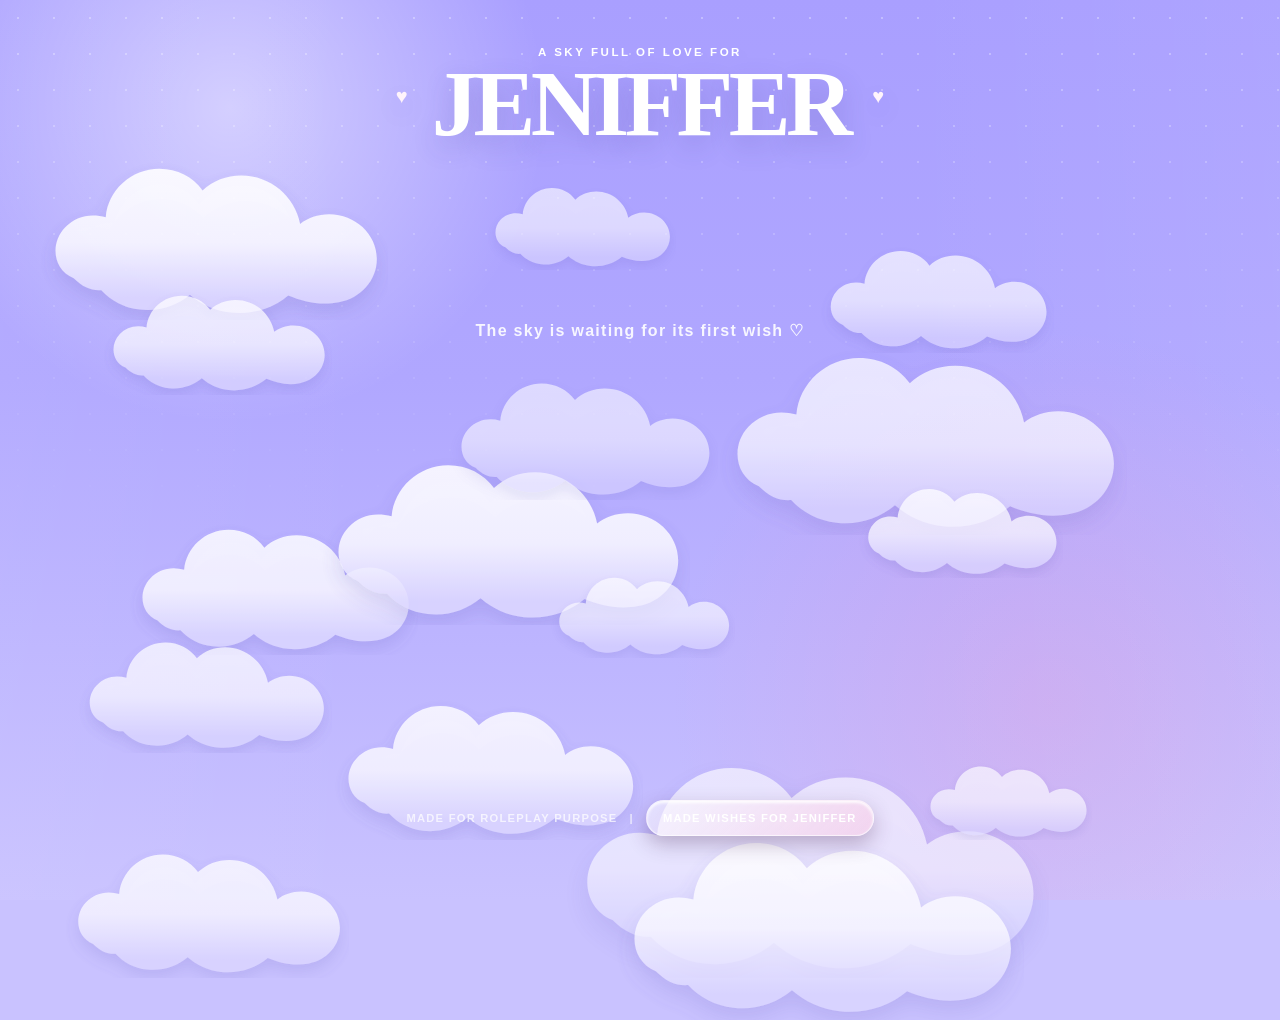
<file: index.html>
<!DOCTYPE html>
<html lang="en">
<head>
  <meta charset="UTF-8">
  <meta name="viewport" content="width=device-width, initial-scale=1.0">
  <meta name="description" content="A floating birthday wish wall made for Jeniffer.">
  <title>For Jeniffer — Birthday Wishes</title>
  <link rel="icon" href="assets/favicon.svg" type="image/svg+xml">
  <link rel="stylesheet" href="css/style.css">
</head>
<body class="home-page">
  <main class="sky-scene">
    <div class="stars" aria-hidden="true"></div>

    <header class="sky-header">
      <span class="header-heart" aria-hidden="true">♥</span>
      <div><p>A SKY FULL OF LOVE FOR</p><h1>JENIFFER</h1></div>
      <span class="header-heart" aria-hidden="true">♥</span>
    </header>

    <div class="cloud-track cloud-track-one" aria-hidden="true"><img src="assets/cloud.svg" alt=""></div>
    <div class="cloud-track cloud-track-two" aria-hidden="true"><img src="assets/cloud.svg" alt=""></div>
    <div class="cloud-track cloud-track-three" aria-hidden="true"><img src="assets/cloud.svg" alt=""></div>
    <div class="cloud-track cloud-track-four" aria-hidden="true"><img src="assets/cloud.svg" alt=""></div>
    <div class="cloud-track cloud-track-five" aria-hidden="true"><img src="assets/cloud.svg" alt=""></div>
    <div class="cloud-track cloud-track-six" aria-hidden="true"><img src="assets/cloud.svg" alt=""></div>
    <div class="cloud-track cloud-track-seven" aria-hidden="true"><img src="assets/cloud.svg" alt=""></div>
    <div class="cloud-track cloud-track-eight" aria-hidden="true"><img src="assets/cloud.svg" alt=""></div>
    <div class="cloud-track cloud-track-nine" aria-hidden="true"><img src="assets/cloud.svg" alt=""></div>
    <div class="cloud-track cloud-track-ten" aria-hidden="true"><img src="assets/cloud.svg" alt=""></div>
    <div class="cloud-track cloud-track-eleven" aria-hidden="true"><img src="assets/cloud.svg" alt=""></div>
    <div class="cloud-track cloud-track-twelve" aria-hidden="true"><img src="assets/cloud.svg" alt=""></div>
    <div class="cloud-track cloud-track-thirteen" aria-hidden="true"><img src="assets/cloud.svg" alt=""></div>
    <div class="cloud-track cloud-track-fourteen" aria-hidden="true"><img src="assets/cloud.svg" alt=""></div>
    <div class="cloud-track cloud-track-fifteen" aria-hidden="true"><img src="assets/cloud.svg" alt=""></div>
    <div class="cloud-track cloud-track-sixteen" aria-hidden="true"><img src="assets/cloud.svg" alt=""></div>

    <section class="bubble-stage" aria-label="Birthday wishes for Jeniffer">
      <p id="loading-message" class="sky-loading">Gathering the wishes...</p>
      <div id="floating-wishes" class="floating-wishes"></div>
    </section>

    <footer class="sky-footer">
      <span>MADE FOR ROLEPLAY PURPOSE</span>
      <span class="footer-divider" aria-hidden="true">|</span>
      <a href="add-wish.html">MADE WISHES FOR JENIFFER</a>
    </footer>
  </main>
  <script src="js/config.js"></script>
  <script src="js/shared.js"></script>
  <script src="js/home.js"></script>
</body>
</html>
</file>
<file: css/style.css>
@import url('https://fonts.googleapis.com/css2?family=Quicksand:wght@400;500;600;700&display=swap');

:root {
  --ink: #4e2854;
  --muted: #765875;
  --violet: #9b79b4;
  --pink: #f14da4;
  --soft-pink: #f79ac8;
  --yellow: #f9fd72;
  --aqua: #8fd8d2;
  --turquoise: #5fb9b6;
  --lavender: #b0a1d4;
  --white: #ffffff;
  --sky-top: #a99fff;
  --sky-bottom: #c9c2ff;
  --shadow: rgba(72, 38, 79, 0.3);
}

* { box-sizing: border-box; }
html { scroll-behavior: smooth; }
body {
  margin: 0;
  min-width: 320px;
  color: var(--ink);
  font-family: "Trebuchet MS", "Avenir Next", Avenir, Arial, sans-serif;
}
button, input, textarea { font: inherit; }
a, button, label[for="avatar"] { -webkit-tap-highlight-color: transparent; }
.is-hidden { display: none !important; }
.visually-hidden {
  position: absolute;
  width: 1px;
  height: 1px;
  padding: 0;
  margin: -1px;
  overflow: hidden;
  clip: rect(0, 0, 0, 0);
  white-space: nowrap;
  border: 0;
}

/* HOME / WISH SKY */
.home-page { background: var(--sky-bottom); }
.sky-scene {
  min-height: 100vh;
  min-height: 100svh;
  position: relative;
  overflow-x: clip;
  overflow-y: visible;
  padding: 0 18px;
  background:
    radial-gradient(circle at 18% 12%, rgba(255,255,255,.48), transparent 24%),
    radial-gradient(circle at 82% 78%, rgba(255,137,191,.2), transparent 30%),
    linear-gradient(180deg, var(--sky-top) 0%, #b0a7ff 42%, var(--sky-bottom) 100%);
}
.sky-scene::after {
  content: "";
  position: absolute;
  inset: 0;
  pointer-events: none;
  background: linear-gradient(90deg, rgba(255,255,255,.05), transparent 30%, transparent 70%, rgba(255,255,255,.05));
}
.stars {
  position: absolute;
  inset: 0;
  opacity: .32;
  background-image: radial-gradient(#fff 1.2px, transparent 1.2px);
  background-size: 36px 36px;
  mask-image: linear-gradient(to bottom, #000 0%, transparent 58%);
}
.sky-header {
  width: min(680px, 100%);
  margin: 0 auto;
  padding: 46px 0 10px;
  position: relative;
  z-index: 8;
  color: #fff;
  display: flex;
  justify-content: center;
  align-items: center;
  gap: 24px;
  text-align: center;
  text-shadow: 0 10px 28px rgba(62, 48, 137, .2);
}
.sky-header p {
  margin: 0 0 3px;
  font-size: .72rem;
  font-weight: 900;
  letter-spacing: .22em;
}
.sky-header h1 {
  margin: 0;
  font: 800 clamp(3rem, 8vw, 5.8rem)/.92 Georgia, "Times New Roman", serif;
  letter-spacing: -.05em;
}
.header-heart {
  color: #fff4fb;
  font-size: 1.25rem;
  animation: heartPulse 2.3s ease-in-out infinite;
}
.header-heart:last-child { animation-delay: -1.15s; }

.cloud-track {
  position: absolute;
  z-index: 1;
  pointer-events: none;
  animation: cloudDriftRight var(--cloud-speed) linear infinite;
  animation-delay: var(--cloud-delay);
  will-change: transform;
}
.cloud-track img { width: 100%; display: block; opacity: var(--cloud-opacity); }
.cloud-track-one { top: 145px; left: 3%; width: min(350px, 28vw); --cloud-distance: 7vw; --cloud-speed: 29s; --cloud-delay: -4s; --cloud-opacity: .88; }
.cloud-track-two { top: 330px; left: 56%; width: min(440px, 32vw); --cloud-distance: 5vw; --cloud-speed: 38s; --cloud-delay: -25s; --cloud-opacity: .72; }
.cloud-track-three { top: 510px; left: 10%; width: min(290px, 24vw); --cloud-distance: 8vw; --cloud-speed: 33s; --cloud-delay: -16s; --cloud-opacity: .82; }
.cloud-track-four { top: 735px; left: 44%; width: min(520px, 38vw); --cloud-distance: 5vw; --cloud-speed: 45s; --cloud-delay: -36s; --cloud-opacity: .62; }
.cloud-track-five { top: 235px; left: 64%; width: min(235px, 20vw); --cloud-distance: 6vw; --cloud-speed: 26s; --cloud-delay: -19s; --cloud-opacity: .68; }
.cloud-track-six { top: 440px; left: 25%; width: min(370px, 30vw); --cloud-distance: 7vw; --cloud-speed: 36s; --cloud-delay: -7s; --cloud-opacity: .86; }
.cloud-track-seven { top: 625px; left: 6%; width: min(255px, 22vw); --cloud-distance: 5vw; --cloud-speed: 31s; --cloud-delay: -28s; --cloud-opacity: .72; }
.cloud-track-eight { top: 815px; left: 48%; width: min(410px, 34vw); --cloud-distance: 6vw; --cloud-speed: 41s; --cloud-delay: -13s; --cloud-opacity: .78; }
.cloud-track-nine { top: 175px; left: 38%; width: min(190px, 17vw); --cloud-distance: 6vw; --cloud-speed: 27s; --cloud-delay: -11s; --cloud-opacity: .62; }
.cloud-track-ten { top: 280px; left: 8%; width: min(230px, 19vw); --cloud-distance: 5vw; --cloud-speed: 34s; --cloud-delay: -23s; --cloud-opacity: .73; }
.cloud-track-eleven { top: 365px; left: 35%; width: min(270px, 23vw); --cloud-distance: 7vw; --cloud-speed: 30s; --cloud-delay: -5s; --cloud-opacity: .58; }
.cloud-track-twelve { top: 475px; left: 67%; width: min(205px, 18vw); --cloud-distance: 4vw; --cloud-speed: 37s; --cloud-delay: -30s; --cloud-opacity: .74; }
.cloud-track-thirteen { top: 565px; left: 43%; width: min(185px, 16vw); --cloud-distance: 7vw; --cloud-speed: 25s; --cloud-delay: -17s; --cloud-opacity: .64; }
.cloud-track-fourteen { top: 685px; left: 26%; width: min(310px, 27vw); --cloud-distance: 6vw; --cloud-speed: 39s; --cloud-delay: -9s; --cloud-opacity: .8; }
.cloud-track-fifteen { top: 755px; left: 72%; width: min(170px, 15vw); --cloud-distance: 3vw; --cloud-speed: 29s; --cloud-delay: -21s; --cloud-opacity: .66; }
.cloud-track-sixteen { top: 835px; left: 5%; width: min(285px, 24vw); --cloud-distance: 6vw; --cloud-speed: 43s; --cloud-delay: -34s; --cloud-opacity: .76; }

.bubble-stage {
  width: min(1040px, 100%);
  height: 590px;
  margin: 15px auto 10px;
  position: relative;
  z-index: 5;
}
.floating-wishes { position: absolute; inset: 0; }
.sky-loading {
  position: absolute;
  inset: 150px 0 auto;
  margin: auto;
  color: rgba(255,255,255,.9);
  text-align: center;
  font-weight: 900;
  letter-spacing: .08em;
}
.wish-bubble {
  --bubble-width: 390px;
  position: absolute;
  width: fit-content;
  max-width: min(var(--bubble-width), calc(100vw - 44px));
  min-height: 104px;
  border: 1.5px solid rgba(255,255,255,.94);
  border-radius: 26px;
  padding: 16px 21px;
  color: #5b548e;
  background:
    radial-gradient(circle at 16% 8%, rgba(255,255,255,1), transparent 31%),
    linear-gradient(145deg, rgba(255,255,255,.96), rgba(247,154,200,.62) 48%, rgba(176,161,212,.88));
  box-shadow:
    0 22px 48px rgba(56,43,130,.27),
    inset 0 2px 3px rgba(255,255,255,1),
    inset 0 -12px 24px rgba(78,40,84,.16),
    0 0 30px rgba(255,255,255,.3);
  backdrop-filter: blur(20px) saturate(135%);
  display: flex;
  align-items: center;
  gap: 15px;
  text-align: left;
  cursor: pointer;
  animation: bubbleFloat 4.8s ease-in-out infinite;
  animation-delay: var(--bubble-delay);
  transition: box-shadow .2s ease;
}
.wish-bubble.bubble-yellow { background: radial-gradient(circle at 16% 8%, #fff 0 8%, transparent 31%), linear-gradient(145deg, #fffef0, #f9fd72 52%, #f0d85d); color: #6a4f40; }
.wish-bubble.bubble-pink { background: radial-gradient(circle at 16% 8%, #fff 0 8%, transparent 31%), linear-gradient(145deg, #fff8fc, #f9c4df 52%, #ed8fbe); color: #6b3457; }
.wish-bubble.bubble-yellow::after { background: #f8ed9a; }
.wish-bubble.bubble-pink::after { background: #f5a5cb; }
.wish-bubble::before {
  content: "";
  position: absolute;
  z-index: 0;
  top: 4px;
  left: 7%;
  right: 7%;
  height: 42%;
  border-radius: 22px 22px 45% 45%;
  pointer-events: none;
  background: linear-gradient(180deg, rgba(255,255,255,.83), rgba(255,255,255,.06));
  filter: blur(.2px);
}
.wish-bubble::after {
  content: "";
  position: absolute;
  bottom: -12px;
  left: 54px;
  width: 25px;
  height: 25px;
  transform: rotate(45deg);
  border-radius: 0 0 5px 0;
  background: #f3f1ff;
  box-shadow: 8px 8px 14px rgba(56,43,130,.07);
}
.wish-bubble:nth-child(even)::after { left: auto; right: 54px; }
.wish-bubble:hover, .wish-bubble:focus-visible {
  outline: none;
  box-shadow: 0 24px 52px rgba(56,43,130,.31), 0 0 0 4px rgba(255,255,255,.26);
}
.wish-bubble.is-expanded {
  z-index: 30;
  min-height: 145px;
  animation-play-state: paused;
  box-shadow:
    0 28px 65px rgba(56,43,130,.35),
    inset 0 2px 3px #fff,
    inset 0 -16px 28px rgba(132,116,224,.15),
    0 0 0 5px rgba(255,255,255,.2);
}
.bubble-avatar {
  width: 64px;
  height: 64px;
  flex: 0 0 64px;
  border-radius: 50%;
  overflow: hidden;
  display: grid;
  place-items: center;
  position: relative;
  z-index: 1;
  color: #fff;
  font: 800 1.1rem Georgia, serif;
  background: linear-gradient(145deg, var(--pink), var(--soft-pink) 48%, var(--violet));
  border: 5px solid var(--yellow);
  box-shadow: 0 7px 18px rgba(87,69,170,.2);
}
.bubble-avatar img, .detail-avatar img, .avatar-preview img {
  width: 100%;
  height: 100%;
  object-fit: cover;
  object-position: center;
  display: block;
}
.bubble-copy { min-width: 0; position: relative; z-index: 1; display: flex; flex-direction: column; gap: 5px; }
.bubble-copy small {
  font-family: "Quicksand", sans-serif;
  color: #837caf;
  font-size: .66rem;
  font-weight: 900;
  letter-spacing: .1em;
  white-space: nowrap;
  overflow: hidden;
  text-overflow: ellipsis;
}
.bubble-copy strong {
  overflow: hidden;
  color: #5b548e;
  font: 700 1rem/1.35 "Quicksand", sans-serif;
  display: -webkit-box;
  -webkit-line-clamp: 2;
  -webkit-box-orient: vertical;
}
.wish-bubble.is-expanded .bubble-copy strong {
  display: block;
  overflow: visible;
  -webkit-line-clamp: unset;
}
.bubble-position-1 { top: 15px; left: 3%; --bubble-width: 430px; }
.bubble-position-2 { top: 135px; right: 2%; --bubble-width: 420px; }
.bubble-position-3 { top: 270px; left: 13%; --bubble-width: 360px; }
.bubble-position-4 { top: 395px; right: 11%; --bubble-width: 390px; }
.bubble-position-5 { top: 515px; left: 1%; --bubble-width: 345px; }
.bubble-position-6 { top: 540px; right: 0; --bubble-width: 330px; }
.bubble-position-7 { top: 200px; left: 37%; --bubble-width: 330px; }
.bubble-position-8 { top: 425px; left: 35%; --bubble-width: 320px; }
.bubble-position-9 { top: 70px; left: 66%; --bubble-width: 285px; }
.bubble-position-10 { top: 335px; left: 2%; --bubble-width: 300px; }
.bubble-position-11 { top: 555px; left: 58%; --bubble-width: 275px; }

.wish-detail {
  width: min(850px, calc(100% - 20px));
  margin: 40px auto 90px;
  padding: 28px;
  position: relative;
  z-index: 7;
  border: 1px solid rgba(255,255,255,.75);
  border-radius: 38px;
  background: rgba(244,243,255,.91);
  box-shadow: 0 30px 70px rgba(60,46,139,.25);
  backdrop-filter: blur(17px);
}
.detail-topline { display: flex; align-items: center; justify-content: space-between; gap: 20px; margin-bottom: 22px; }
.detail-person { display: flex; align-items: center; gap: 14px; min-width: 0; }
.detail-avatar {
  width: 62px;
  height: 62px;
  flex: 0 0 62px;
  overflow: hidden;
  border-radius: 19px;
  display: grid;
  place-items: center;
  color: #fff;
  font-weight: 900;
  background: linear-gradient(145deg, #ff82bb, #715ed4);
}
.detail-person > div:last-child { min-width: 0; display: flex; flex-direction: column; }
.detail-person span { color: #8b84b2; font-size: .65rem; font-weight: 900; letter-spacing: .13em; }
.detail-person strong { margin-top: 4px; color: #514984; overflow: hidden; text-overflow: ellipsis; white-space: nowrap; }
.detail-topline time { color: #7770a5; font-size: .82rem; white-space: nowrap; }
.detail-message-wrap {
  min-height: 270px;
  border-radius: 27px;
  padding: 52px clamp(25px, 7vw, 70px) 34px;
  position: relative;
  overflow: hidden;
  display: flex;
  flex-direction: column;
  justify-content: center;
  background:
    radial-gradient(circle at 10% 15%, rgba(255,255,255,.9), transparent 25%),
    linear-gradient(145deg, #fffbfd, #eef9f1);
}
.detail-quote { position: absolute; top: 8px; left: 24px; color: #ff7eb7; opacity: .55; font: 800 5.5rem/1 Georgia, serif; }
.detail-message-wrap p {
  position: relative;
  margin: 0;
  color: #5a527e;
  font: 700 clamp(1.25rem, 3vw, 2rem)/1.6 Georgia, "Times New Roman", serif;
  text-align: center;
  white-space: pre-wrap;
  overflow-wrap: anywhere;
}
.detail-love { margin-top: 28px; color: #ef5ba2; text-align: center; font-size: .69rem; font-weight: 900; letter-spacing: .14em; }
.sky-footer {
  min-height: 94px;
  position: relative;
  z-index: 8;
  display: flex;
  justify-content: center;
  align-items: center;
  flex-wrap: wrap;
  gap: 12px;
  color: rgba(255,255,255,.72);
  font-size: .7rem;
  font-weight: 900;
  letter-spacing: .11em;
}
.sky-footer a {
  color: #fff;
  text-decoration: none;
  padding: 11px 16px;
  border: 1px solid rgba(255,255,255,.6);
  border-radius: 999px;
  background: linear-gradient(135deg,rgba(255,255,255,.55),rgba(254,195,223,.45));
  box-shadow: inset 0 2px 3px rgba(255,255,255,.9), 0 8px 20px var(--shadow);
  transition: .2s ease;
}
.sky-footer a:hover, .sky-footer a:focus-visible { background: rgba(255,255,255,.28); transform: translateY(-2px); outline: none; }

/* ADD WISH PAGE */
.form-page { background: var(--sky-bottom); }
.form-shell {
  min-height: 100vh;
  position: relative;
  overflow: hidden;
  background:
    radial-gradient(circle at 12% 8%, rgba(255,255,255,.35), transparent 26%),
    linear-gradient(155deg, #bbb2ff, #a69bf2 54%, #c6beff);
}
.form-topbar, .form-layout { width: min(1120px, calc(100% - 40px)); margin-inline: auto; position: relative; z-index: 3; }
.form-topbar { padding: 24px 0; display: flex; justify-content: space-between; align-items: center; }
.brand { color: #fff; display: inline-flex; align-items: center; gap: 10px; text-decoration: none; font-weight: 900; letter-spacing: .12em; font-size: .88rem; }
.brand-mark { width: 34px; height: 34px; display: grid; place-items: center; border-radius: 11px; background: linear-gradient(145deg,#fff,var(--soft-pink)); color: var(--pink); box-shadow: inset 0 2px 3px #fff, 0 9px 25px var(--shadow); }
.back-link { color: #fff; text-decoration: none; font-weight: 800; font-size: .86rem; padding: 10px 14px; border: 1px solid rgba(255,255,255,.48); border-radius: 999px; background: rgba(255,255,255,.13); }
.form-layout { padding: 45px 0 70px; display: grid; grid-template-columns: 1fr .84fr; gap: 75px; align-items: center; }
.form-intro { color: #fff; }
.eyebrow { margin: 0 0 20px; font-size: .78rem; font-weight: 900; letter-spacing: .1em; }
.form-intro h1 { margin: 0; font: 700 clamp(3.7rem, 7vw, 6.7rem)/.92 Georgia, "Times New Roman", serif; letter-spacing: -.055em; text-shadow: 0 12px 34px rgba(62,48,137,.17); }
.form-intro h1 em { color: #fff0f8; font-weight: 400; }
.form-intro > p:last-child { max-width: 570px; margin: 28px 0 0; color: rgba(255,255,255,.91); font-size: 1.08rem; line-height: 1.7; }
.form-cloud { position: absolute; z-index: 1; pointer-events: none; animation: cloudMoveRight 34s linear infinite; }
.form-cloud img { width: 100%; opacity: .45; }
.form-cloud-one { width: 370px; top: 80px; left: -420px; }
.form-cloud-two { width: 500px; bottom: 20px; left: -530px; animation-duration: 43s; animation-delay: -24s; }
.wish-form { background: linear-gradient(145deg,rgba(255,255,255,.96),rgba(254,195,223,.58)); border: 1px solid #fff; border-radius: 32px; padding: 30px; box-shadow: inset 0 2px 4px #fff, 0 30px 80px var(--shadow); backdrop-filter: blur(22px); }
.form-heading { display: flex; align-items: flex-start; justify-content: space-between; gap: 18px; }
.form-kicker { font-size: .69rem; letter-spacing: .13em; font-weight: 900; color: #8b82ba; }
.form-heading h2 { margin: 4px 0 0; font: 700 1.85rem/1.15 Georgia, "Times New Roman", serif; letter-spacing: -.035em; color: var(--ink); }
.form-icon { width: 44px; height: 44px; flex: 0 0 44px; border-radius: 14px; color: var(--pink); display: grid; place-items: center; background: #fff1f8; font-size: 1.2rem; }
.field-group { margin-top: 22px; }
.field-group > label, .label-row { font-size: .86rem; font-weight: 900; color: #51487f; }
.label-row { display: flex; justify-content: space-between; align-items: center; }
.label-row span { color: #9b94ba; font-size: .75rem; }
.wish-form input[type="text"], .wish-form textarea { width: 100%; margin-top: 8px; min-height: 48px; border: 1px solid rgba(255,255,255,.9); border-radius: 14px; padding: 12px 14px; outline: none; color: var(--ink); background: linear-gradient(145deg,rgba(255,255,255,.95),rgba(189,192,247,.35)); box-shadow: inset 0 2px 5px rgba(129,124,169,.1), 0 5px 14px rgba(89,87,158,.08); }
.wish-form textarea { min-height: 128px; resize: vertical; }
.wish-form input[type="text"]:focus, .wish-form textarea:focus { border-color: var(--violet); box-shadow: 0 0 0 3px rgba(112,100,220,.14); }
.avatar-drop, .avatar-preview-row { margin-top: 8px; min-height: 86px; border: 1.5px dashed var(--violet); border-radius: 18px; padding: 14px; display: flex; align-items: center; gap: 13px; color: #6e65a0; background: linear-gradient(145deg,#fff,var(--aqua)); box-shadow: inset 0 2px 4px #fff, 0 8px 18px rgba(89,87,158,.1); }
.avatar-drop { cursor: pointer; transition: .2s ease; }
.avatar-drop:hover { border-color: #8d7fe7; background: #f3f0ff; transform: translateY(-1px); }
.upload-icon { width: 48px; height: 48px; flex: 0 0 48px; display: grid; place-items: center; border-radius: 14px; background: #fff; color: #7a6fdb; box-shadow: 0 7px 18px rgba(83,70,159,.08); }
.upload-copy, .preview-copy { min-width: 0; display: flex; flex-direction: column; flex: 1; }
.avatar-drop strong, .avatar-preview-row strong { color: #4a407c; font-size: .9rem; }
.avatar-drop small, .avatar-preview-row small { margin-top: 4px; color: #8a83ad; font-size: .72rem; }
.avatar-preview-row { border-style: solid; }
.avatar-preview { width: 58px; height: 58px; flex: 0 0 58px; border-radius: 16px; overflow: hidden; box-shadow: 0 7px 18px rgba(83,70,159,.13); }
.remove-avatar { width: 38px; height: 38px; border: 0; border-radius: 12px; display: grid; place-items: center; cursor: pointer; color: #8b83ad; background: #fff; font-size: 1.4rem; }
.send-button { margin-top: 24px; width: 100%; min-height: 52px; border: 1px solid rgba(255,255,255,.8); border-radius: 15px; display: flex; justify-content: center; align-items: center; gap: 9px; cursor: pointer; color: #fff; background: linear-gradient(135deg, var(--pink), #e96fae 48%, var(--violet)); font-weight: 900; box-shadow: inset 0 2px 4px rgba(255,255,255,.8), 0 12px 28px var(--shadow); transition: .2s ease; }
.send-button:hover { transform: translateY(-1px); }
.send-button:disabled { cursor: wait; opacity: .72; transform: none; }
.form-note { margin: 11px 8px 0; color: #9089ad; text-align: center; font-size: .72rem; line-height: 1.45; }
.form-status { min-height: 20px; margin: 8px 0 0; text-align: center; font-size: .8rem; font-weight: 800; }
.form-status.success { color: #3d8757; }
.form-status.error { color: #c63462; }
.form-footer { min-height: 80px; position: relative; z-index: 3; display: flex; justify-content: center; align-items: center; gap: 10px; color: rgba(255,255,255,.72); font-size: .7rem; font-weight: 900; letter-spacing: .1em; text-align: center; }
.form-footer a { color: #fff; }

@keyframes cloudDriftRight {
  0% { transform: translateX(0); opacity: 0; }
  8% { opacity: 1; }
  82% { transform: translateX(calc(100vw + 180px)); opacity: 1; }
  100% { transform: translateX(calc(100vw + 230px)); opacity: 0; }
}
@keyframes cloudMoveRight { from { transform: translateX(0); } to { transform: translateX(calc(145vw + 600px)); } }
@keyframes bubbleFloat { 0%, 100% { transform: translateY(0) rotate(-.3deg); } 50% { transform: translateY(-14px) rotate(.45deg); } }
@keyframes heartPulse { 0%, 100% { transform: scale(1); opacity: .8; } 50% { transform: scale(1.18); opacity: 1; } }

@media (max-width: 900px) {
  .bubble-stage { height: 670px; }
  .bubble-position-1 { left: 1%; }
  .bubble-position-2 { top: 145px; right: 1%; }
  .bubble-position-3 { top: 285px; left: 3%; }
  .bubble-position-4 { top: 425px; right: 2%; }
  .bubble-position-5 { top: 560px; left: 4%; }
  .bubble-position-6 { top: 570px; right: 2%; }
  .bubble-position-7, .bubble-position-8 { display: none; }
  .form-layout { grid-template-columns: 1fr; gap: 42px; padding-top: 25px; }
  .form-intro { text-align: center; }
  .form-intro > p:last-child { margin-left: auto; margin-right: auto; }
  .wish-form { width: min(600px, 100%); margin: 0 auto; }
}

@media (max-width: 620px) {
  .sky-scene { padding-inline: 10px; }
  .sky-header { padding-top: 34px; gap: 12px; }
  .sky-header p { font-size: .59rem; }
  .sky-header h1 { font-size: clamp(2.9rem, 16vw, 4.4rem); }
  .header-heart { font-size: .9rem; }
  .bubble-stage { height: 615px; margin-top: 8px; }
  .wish-bubble { min-height: 92px; padding: 13px 15px; border-radius: 22px; gap: 11px; }
  .bubble-avatar { width: 54px; height: 54px; flex-basis: 54px; border-width: 4px; }
  .bubble-copy strong { font-size: .9rem; }
  .bubble-position-1 { top: 15px; left: 0; --bubble-width: 340px; }
  .bubble-position-2 { top: 130px; right: 0; --bubble-width: 320px; }
  .bubble-position-3 { top: 250px; left: 0; --bubble-width: 330px; }
  .bubble-position-4 { top: 370px; right: 0; --bubble-width: 340px; }
  .bubble-position-5 { top: 490px; left: 0; --bubble-width: 315px; }
  .bubble-position-6 { display: none; }
  .cloud-track-one { top: 130px; left: 2%; width: 45vw; --cloud-distance: 5vw; }
  .cloud-track-two { top: 330px; left: 48%; width: 43vw; --cloud-distance: 4vw; }
  .cloud-track-three { top: 530px; left: 6%; width: 38vw; --cloud-distance: 6vw; }
  .cloud-track-four { top: 650px; left: 48%; width: 46vw; --cloud-distance: 3vw; }
  .cloud-track-five { top: 235px; left: 62%; width: 30vw; --cloud-distance: 4vw; }
  .cloud-track-six { top: 420px; left: 24%; width: 48vw; --cloud-distance: 6vw; }
  .cloud-track-seven { top: 600px; left: 2%; width: 32vw; --cloud-distance: 6vw; }
  .cloud-track-eight { top: 720px; left: 48%; width: 44vw; --cloud-distance: 4vw; }
  .cloud-track-nine { top: 185px; left: 36%; width: 23vw; --cloud-distance: 5vw; }
  .cloud-track-ten { top: 285px; left: 5%; width: 28vw; --cloud-distance: 5vw; }
  .cloud-track-eleven { top: 360px; left: 38%; width: 30vw; --cloud-distance: 5vw; }
  .cloud-track-twelve { top: 480px; left: 68%; width: 24vw; --cloud-distance: 3vw; }
  .cloud-track-thirteen { top: 545px; left: 43%; width: 22vw; --cloud-distance: 6vw; }
  .cloud-track-fourteen { top: 655px; left: 23%; width: 39vw; --cloud-distance: 5vw; }
  .cloud-track-fifteen { top: 705px; left: 72%; width: 20vw; --cloud-distance: 3vw; }
  .cloud-track-sixteen { top: 770px; left: 4%; width: 35vw; --cloud-distance: 5vw; }
  .sky-footer { padding: 18px 5px 25px; gap: 8px; font-size: .57rem; letter-spacing: .08em; }
  .footer-divider { display: none; }
  .sky-footer a { padding: 10px 12px; }
  .form-topbar, .form-layout { width: min(100% - 28px, 1120px); }
  .form-topbar { padding-top: 16px; }
  .brand { font-size: .72rem; }
  .back-link { font-size: .72rem; }
  .form-intro h1 { font-size: clamp(3rem, 16vw, 4.8rem); }
  .wish-form { padding: 22px 18px; border-radius: 25px; }
  .form-heading h2 { font-size: 1.55rem; }
  .form-footer { padding: 18px; flex-wrap: wrap; }
}

@media (prefers-reduced-motion: reduce) {
  html { scroll-behavior: auto; }
  *, *::before, *::after { animation-duration: .01ms !important; animation-iteration-count: 1 !important; transition: none !important; }
}

/* Mobile: keep every wish visible without overlapping */
@media (max-width: 700px) {
  .bubble-stage { height: auto; min-height: 0; margin: 20px auto 30px; }
  .floating-wishes { position: relative; display: flex; flex-direction: column; gap: 28px; padding: 10px 0 30px; }
  .wish-bubble,
  .bubble-position-1, .bubble-position-2, .bubble-position-3, .bubble-position-4,
  .bubble-position-5, .bubble-position-6, .bubble-position-7, .bubble-position-8 {
    position: relative; inset: auto; top: auto; right: auto; bottom: auto; left: auto;
    width: 100%; max-width: 100%; min-height: 96px;
  }
  .wish-bubble:nth-child(even) { align-self: flex-end; }
}

/* Clouds travel fully across the sky at a quicker pace */
.cloud-track { --cloud-speed: 18s; }
.cloud-track:nth-child(3n) { --cloud-speed: 22s; }
.cloud-track:nth-child(3n + 1) { --cloud-speed: 16s; }

/* Dynamic wish wall: every wish stays visible as new wishes are added */
.bubble-stage { height: auto; min-height: 590px; overflow: visible; }
.floating-wishes {
  position: relative;
  display: grid;
  grid-template-columns: repeat(3, minmax(0, 1fr));
  gap: 34px 28px;
  align-items: start;
  padding: 18px 2% 55px;
}
.floating-wishes .wish-bubble {
  position: relative !important;
  inset: auto !important;
  top: auto !important;
  right: auto !important;
  bottom: auto !important;
  left: auto !important;
  width: 100%;
  max-width: 100%;
  min-height: 104px;
  animation: bubbleFloat 3.8s ease-in-out infinite;
  animation-delay: var(--bubble-delay);
  will-change: transform;
}
.floating-wishes .wish-bubble:nth-child(3n + 2) { margin-top: 28px; }
.floating-wishes .wish-bubble:nth-child(3n + 3) { margin-top: 10px; }

@media (max-width: 700px) {
  .bubble-stage { height: auto; min-height: 0; }
  .floating-wishes {
    display: grid;
    grid-template-columns: repeat(2, minmax(0, 1fr));
    gap: 22px 12px;
    padding: 12px 0 40px;
  }
  .floating-wishes .wish-bubble {
    width: 100%;
    min-height: 74px;
    padding: 9px 10px;
    border-radius: 18px;
    gap: 7px;
  }
  .floating-wishes .wish-bubble:nth-child(3n + 2),
  .floating-wishes .wish-bubble:nth-child(3n + 3) { margin-top: 0; }
  .floating-wishes .wish-bubble:nth-child(even) { margin-top: 18px; }
  .bubble-avatar { width: 40px; height: 40px; flex-basis: 40px; border-width: 3px; }
  .bubble-copy small { font-size: .43rem; }
  .bubble-copy strong { font-size: .68rem; line-height: 1.15; }
}

/* Mobile floating paper composition */
@media (max-width: 700px) {
  .floating-wishes {
    display: grid;
    grid-template-columns: repeat(2, minmax(0, 1fr));
    align-items: start;
    gap: 20px 12px;
    padding: 12px 1px 45px;
  }
  .floating-wishes .wish-bubble {
    width: 100%;
    min-height: 70px;
    animation: mobilePaperFloat 3.8s ease-in-out infinite;
    transform: none;
    justify-self: start;
  }
  .floating-wishes .wish-bubble:nth-child(even) {
    margin-left: 0;
    margin-top: 0;
    justify-self: end;
    transform: none;
    animation-delay: -1.7s;
  }
  .floating-wishes .wish-bubble:nth-child(3n) {
    transform: none;
    animation-delay: -3.1s;
  }
  @keyframes mobilePaperFloat {
    0%, 100% { transform: translateY(0); }
    50% { transform: translateY(-9px); }
  }
}
</file>
